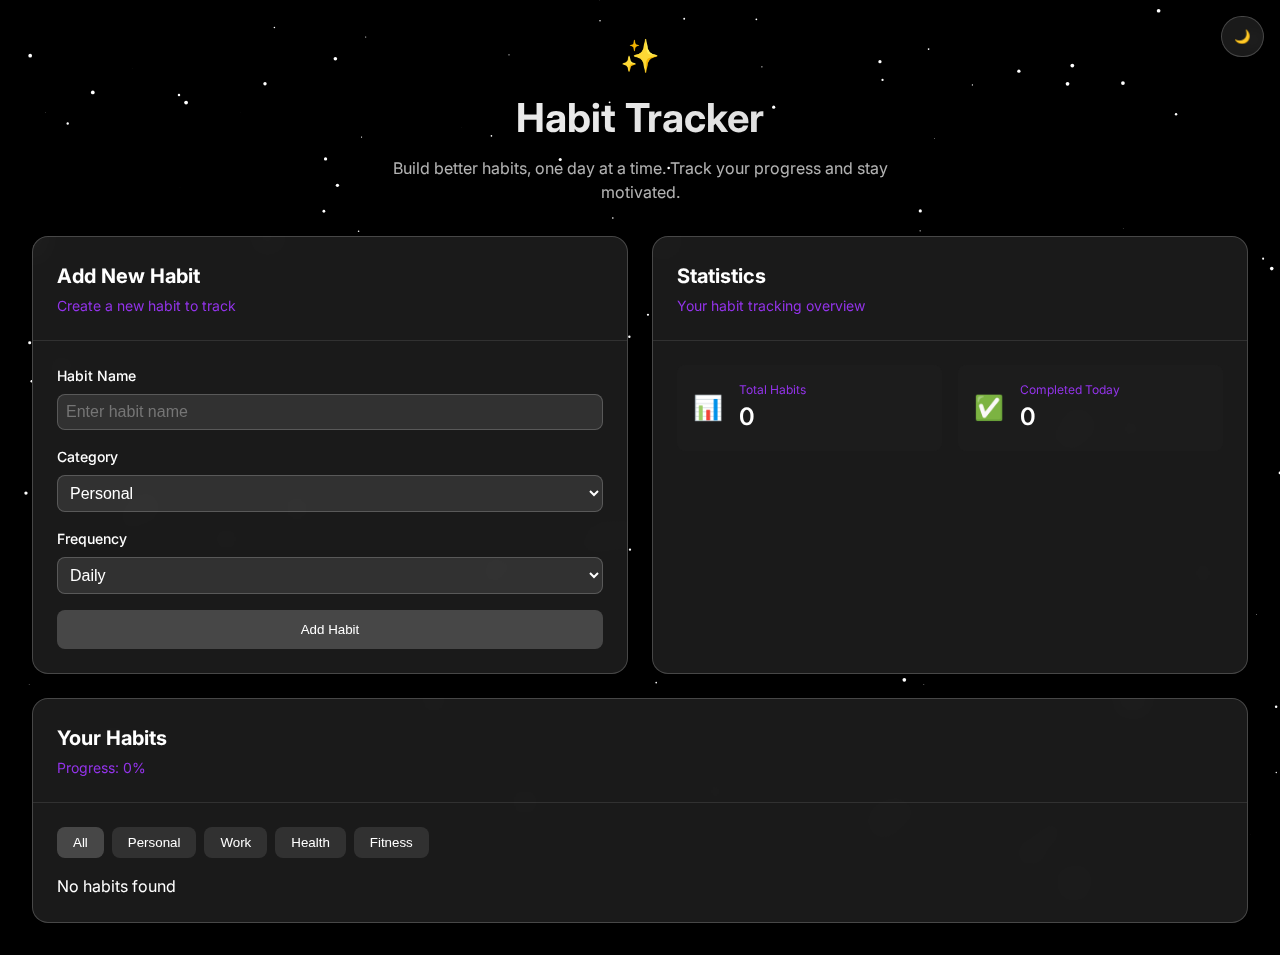
<file: Expense  tracker/templates/index.html>
<!DOCTYPE html>
<html lang="en">
<head>
    <meta charset="UTF-8">
    <meta name="viewport" content="width=device-width, initial-scale=1.0">
    <title>Habit Tracker</title>
    <link href="https://fonts.googleapis.com/css2?family=Inter:wght@400;500;600;700&display=swap" rel="stylesheet">
    <style>
        /* Base Styles */
        * {
            margin: 0;
            padding: 0;
            box-sizing: border-box;
        }

        body {
            min-height: 100vh;
            font-family: 'Inter', system-ui, -apple-system, sans-serif;
            transition: background-color 0.3s, color 0.3s;
            line-height: 1.5;
        }

        body.dark {
            background-color: black;
            color: white;
        }

        body.light {
            background-color: white;
            color: black;
        }

        /* Layout */
        .container {
            max-width: 80rem;
            margin: 0 auto;
            padding: 2rem;
            position: relative;
            z-index: 1;
        }

        /* Theme Toggle */
        .theme-toggle {
            position: fixed;
            top: 1rem;
            right: 1rem;
            padding: 0.75rem;
            border-radius: 9999px;
            border: 1px solid rgba(255, 255, 255, 0.2);
            background: rgba(255, 255, 255, 0.1);
            backdrop-filter: blur(8px);
            color: inherit;
            cursor: pointer;
            z-index: 50;
            transition: background-color 0.2s;
        }

        .theme-toggle:hover {
            background: rgba(255, 255, 255, 0.2);
        }

        /* Header */
        .header {
            text-align: center;
            margin-bottom: 2rem;
        }

        .sparkle {
            display: inline-block;
            font-size: 2rem;
            animation: bounce 2s infinite;
        }

        .header h1 {
            font-size: 2.5rem;
            margin: 0.5rem 0;
            background: linear-gradient(to right, #fff, #ccc);
            -webkit-background-clip: text;
            color: transparent;
        }

        body.light .header h1 {
            background: linear-gradient(to right, #9333ea, #ec4899);
            -webkit-background-clip: text;
        }

        .header p {
            color: rgba(255, 255, 255, 0.7);
            max-width: 32rem;
            margin: 0 auto;
        }

        body.light .header p {
            color: rgba(0, 0, 0, 0.6);
        }

        /* Grid Layout */
        .grid {
            display: grid;
            gap: 1.5rem;
            margin-bottom: 1.5rem;
        }

        @media (min-width: 768px) {
            .grid {
                grid-template-columns: repeat(2, 1fr);
            }
        }

        /* Cards */
        .card {
            background: rgba(255, 255, 255, 0.1);
            backdrop-filter: blur(16px);
            border-radius: 1rem;
            border: 1px solid rgba(255, 255, 255, 0.2);
            transition: all 0.3s ease;
        }

        body.light .card {
            background: rgba(255, 255, 255, 0.5); /* 0.5 makes it 50% transparent */

            border: 1px solid rgba(0, 0, 0, 0.1);
            box-shadow: 0 4px 6px -1px rgba(0, 0, 0, 0.1), 0 2px 4px -1px rgba(0, 0, 0, 0.06);
        }

        .card-header {
            padding: 1.5rem;
            border-bottom: 1px solid rgba(255, 255, 255, 0.1);
        }

        .card-header h2 {
            
            font-size: 1.25rem;
            margin-bottom: 0.25rem;
        }

        .card-header p {
            color: #9333ea;
            font-size: 0.875rem;
        }

        .card-content {
            padding: 1.5rem;
        }

        /* Form Styles */
        .form {
            display: flex;
            flex-direction: column;
            gap: 1rem;
        }

        .form-group {
            display: flex;
            flex-direction: column;
            gap: 0.5rem;
        }

        .form-group label {
            font-size: 0.875rem;
            font-weight: 500;
        }

        .form-group input,
        .form-group select {
            padding: 0.5rem;
            border-radius: 0.5rem;
            border: 1px solid rgba(255, 255, 255, 0.2);
            background: rgba(255, 255, 255, 0.1);
            color: inherit;
            font-size: 1rem;
        }

        body.light .form-group input,
        body.light .form-group select {
            border: 1px solid rgba(0, 0, 0, 0.2);
            background: white;color: solid rgba(255, 255, 255, 0.2);
        }

        .button {
            padding: 0.75rem 1rem;
            border-radius: 0.5rem;
            border: none;
            background: rgba(255, 255, 255, 0.2);
            color: inherit;
            font-weight: 500;
            cursor: pointer;
            transition: all 0.2s ease;
        }

        .button:hover {
            background: rgba(255, 255, 255, 0.3);
        }

        /* Statistics */
        .stats-grid {
            display: grid;
            grid-template-columns: repeat(2, 1fr);
            gap: 1rem;
        }

        .stat-card {
            display: flex;
            align-items: center;
            gap: 1rem;
            padding: 1rem;
            border-radius: 0.5rem;
            background: rgba(86, 86, 86, 0.05);
        }

        .stat-icon {
            font-size: 1.5rem;
        }

        .stat-label {
            font-size: 0.75rem;
            color: #9333ea;        }

        .stat-value {
            font-size: 1.5rem;
            font-weight: 600;
        }

        /* Habits List */
        .habits-container {
            display: flex;
            flex-direction: column;
            gap: 1rem;
        }

        .habit-item {
            position: relative;
            background: rgba(255, 255, 255, 0.05);
            border-radius: 0.5rem;
            overflow: hidden;
            transition: all 0.2s ease;
        }

        .habit-content {
            display: flex;
            align-items: center;
            gap: 1rem;
            padding: 1rem;
        }

        .toggle-button {
            width: 2rem;
            height: 2rem;
            border-radius: 50%;
            border: 2px solid rgba(255, 255, 255, 0.3);
            background: transparent;
            color: white;
            cursor: pointer;
            display: flex;
            align-items: center;
            justify-content: center;
            transition: all 0.2s ease;
        }

        .toggle-button.completed {
            background: #10b981;
            border-color: #10b981;
        }

        .habit-info {
            flex: 1;
        }

        .habit-name {
            font-weight: 500;
        }

        .habit-meta {
            font-size: 0.875rem;
            color: rgba(255, 255, 255, 0.7);
        }

        .delete-button {
            opacity: 0;
            background: none;
            border: none;
            color: #ef4444;
            cursor: pointer;
            font-size: 1.25rem;
            transition: all 0.2s ease;
        }

        .habit-item:hover .delete-button {
            opacity: 1;
        }

        .habit-progress {
            position: absolute;
            bottom: 0;
            left: 0;
            height: 4px;
            background: #10b981;
            width: 100%;
            transform: scaleX(0);
            transform-origin: left;
            transition: transform 0.3s ease;
        }

        .habit-progress.completed {
            transform: scaleX(1);
        }

        /* Category Tabs */
        .tabs {
            display: flex;
            gap: 0.5rem;
            margin-bottom: 1rem;
            flex-wrap: wrap;
        }

        .tab {
            padding: 0.5rem 1rem;
            border-radius: 0.5rem;
            background: rgba(255, 255, 255, 0.1);
            border: none;
            color: inherit;
            cursor: pointer;
            transition: all 0.2s ease;
            text-transform: capitalize;
        }

        .tab.active {
            background: rgba(255, 255, 255, 0.2);
        }

        /* Animations */
        @keyframes bounce {
            0%, 100% { transform: translateY(0); }
            50% { transform: translateY(-10px); }
        }

        /* Canvas Backgrounds */
        #starsCanvas,
        #neonCanvas {
            position: fixed;
            top: 0;
            left: 0;
            width: 100%;
            height: 100%;
            pointer-events: none;
            z-index: 0;
        }

        /* Responsive Design */
        @media (max-width: 768px) {
            .container {
                padding: 1rem;
            }
            
            .header h1 {
                font-size: 2rem;
            }
            
            .tabs {
                grid-template-columns: repeat(2, 1fr);
            }
            
            .stats-grid {
                grid-template-columns: 1fr;
            }
        }
    </style>
</head>
<body class="dark">
    <!-- Theme Toggle Button -->
    <button class="theme-toggle" id="themeToggle">🌙</button>

    <!-- Canvas Backgrounds -->
    <canvas id="starsCanvas"></canvas>
    <canvas id="neonCanvas"></canvas>

    <!-- Main Content -->
    <div class="container">
        <header class="header">
            <div class="sparkle">✨</div>
            <h1>Habit Tracker</h1>
            <p>Build better habits, one day at a time. Track your progress and stay motivated.</p>
        </header>

        <div class="grid">
            <!-- Add Habit Form -->
            <div class="card">
                <div class="card-header">
                    <h2>Add New Habit</h2>
                    <p>Create a new habit to track</p>
                </div>
                <div class="card-content">
                    <form id="habit-form" class="form">
                        <div class="form-group">
                            <label for="habit-name">Habit Name</label>
                            <input type="text" id="habit-name" required placeholder="Enter habit name">
                        </div>
                        <div class="form-group">
                            <label for="habit-category">Category</label>
                            <select id="habit-category" required>
                                <option value="personal">Personal</option>
                                <option value="work">Work</option>
                                <option value="health">Health</option>
                                <option value="fitness">Fitness</option>
                            </select>
                        </div>
                        <div class="form-group">
                            <label for="habit-frequency">Frequency</label>
                            <select id="habit-frequency" required>
                                <option value="daily">Daily</option>
                                <option value="weekly">Weekly</option>
                            </select>
                        </div>
                        <button type="submit" class="button">Add Habit</button>
                    </form>
                </div>
            </div>

            <!-- Statistics -->
            <div class="card">
                <div class="card-header">
                    <h2>Statistics</h2>
                    <p>Your habit tracking overview</p>
                </div>
                <div class="card-content">
                    <div class="stats-grid">
                        <div class="stat-card">
                            <span class="stat-icon">📊</span>
                            <div>
                                <p class="stat-label">Total Habits</p>
                                <p class="stat-value" id="total-habits">0</p>
                            </div>
                        </div>
                        <div class="stat-card">
                            <span class="stat-icon">✅</span>
                            <div>
                                <p class="stat-label">Completed Today</p>
                                <p class="stat-value" id="completed-today">0</p>
                            </div>
                        </div>
                    </div>
                </div>
            </div>
        </div>

        <!-- Habits List -->
        <div class="card">
            <div class="card-header">
                <h2>Your Habits</h2>
                <p id="completion-rate">Progress: 0%</p>
            </div>
            <div class="card-content">
                <div class="tabs" id="category-tabs">
                    <button class="tab active" data-category="all">All</button>
                    <button class="tab" data-category="personal">Personal</button>
                    <button class="tab" data-category="work">Work</button>
                    <button class="tab" data-category="health">Health</button>
                    <button class="tab" data-category="fitness">Fitness</button>
                </div>
                <div class="habits-container" id="habits-container">
                    <!-- Habits will be inserted here -->
                </div>
            </div>
        </div>
    </div>

    <script>
        // Theme management
        class ThemeManager {
            constructor() {
                this.theme = localStorage.getItem('theme') || 'dark';
                this.toggleButton = document.getElementById('themeToggle');
                this.setupEventListeners();
                this.applyTheme();
            }

            setupEventListeners() {
                this.toggleButton.addEventListener('click', () => {
                    this.theme = this.theme === 'dark' ? 'light' : 'dark';
                    this.applyTheme();
                    localStorage.setItem('theme', this.theme);
                });
            }

            applyTheme() {
                document.body.className = this.theme;
                this.toggleButton.textContent = this.theme === 'dark' ? '🌙' : '☀️';
                
                // Toggle canvas visibility
                document.getElementById('starsCanvas').style.display = 
                    this.theme === 'dark' ? 'block' : 'none';
                document.getElementById('neonCanvas').style.display = 
                    this.theme === 'light' ? 'block' : 'none';
            }
        }

        // Stars Animation
        class StarsAnimation {
            constructor() {
                this.canvas = document.getElementById('starsCanvas');
                this.ctx = this.canvas.getContext('2d');
                this.stars = [];
                this.numStars = 200;
                this.setupCanvas();
                this.createStars();
                this.animate();
            }

            setupCanvas() {
                const resize = () => {
                    this.canvas.width = window.innerWidth;
                    this.canvas.height = window.innerHeight;
                };
                resize();
                window.addEventListener('resize', resize);
            }

            createStars() {
                for (let i = 0; i < this.numStars; i++) {
                    this.stars.push({
                        x: Math.random() * this.canvas.width,
                        y: Math.random() * this.canvas.height,
                        size: Math.random() * 2,
                        speed: Math.random() * 3 + 1
                    });
                }
            }

            animate() {
                this.ctx.clearRect(0, 0, this.canvas.width, this.canvas.height);
                this.ctx.fillStyle = 'white';

                this.stars.forEach(star => {
                    this.ctx.beginPath();
                    this.ctx.arc(star.x, star.y, star.size, 0, Math.PI * 2);
                    this.ctx.fill();

                    star.y += star.speed;
                    if (star.y > this.canvas.height) {
                        star.y = 0;
                        star.x = Math.random() * this.canvas.width;
                    }
                });

                requestAnimationFrame(() => this.animate());
            }
        }

        // Neon Animation
        class NeonAnimation {
            constructor() {
                this.canvas = document.getElementById('neonCanvas');
                this.ctx = this.canvas.getContext('2d');
                this.orbs = [];
                this.colors = ['#ff00ff', '#00ffff', '#ff3377', '#33ff77'];
                this.setupCanvas();
                this.createOrbs();
                this.animate();
            }

            setupCanvas() {
                const resize = () => {
                    this.canvas.width = window.innerWidth;
                    this.canvas.height = window.innerHeight;
                };
                resize();
                window.addEventListener('resize', resize);
            }

            createOrbs() {
                for (let i = 0; i < 8; i++) {
                    this.orbs.push({
                        x: Math.random() * this.canvas.width,
                        y: Math.random() * this.canvas.height,
                        radius: Math.random() * 100 + 50,
                        color: this.colors[Math.floor(Math.random() * this.colors.length)],
                        vx: (Math.random() - 0.5) * 0.5,
                        vy: (Math.random() - 0.5) * 0.5
                    });
                }
            }

            animate() {
                this.ctx.fillStyle = 'rgba(255, 255, 255, 0.01)';
                this.ctx.fillRect(0, 0, this.canvas.width, this.canvas.height);

                this.orbs.forEach(orb => {
                    const gradient = this.ctx.createRadialGradient(
                        orb.x, orb.y, 0,
                        orb.x, orb.y, orb.radius
                    );
                    gradient.addColorStop(0, `${orb.color}33`);
                    gradient.addColorStop(1, 'transparent');

                    this.ctx.beginPath();
                    this.ctx.fillStyle = gradient;
                    this.ctx.arc(orb.x, orb.y, orb.radius, 0, Math.PI * 2);
                    this.ctx.fill();

                    orb.x += orb.vx;
                    orb.y += orb.vy;

                    if (orb.x < 0 || orb.x > this.canvas.width) orb.vx *= -1;
                    if (orb.y < 0 || orb.y > this.canvas.height) orb.vy *= -1;
                });

                requestAnimationFrame(() => this.animate());
            }
        }

        // Habit Management
        class HabitTracker {
            constructor() {
                this.habits = JSON.parse(localStorage.getItem('habits') || '[]');
                this.activeCategory = 'all';
                this.setupEventListeners();
                this.render();
            }

            setupEventListeners() {
                document.getElementById('habit-form').addEventListener('submit', (e) => {
                    e.preventDefault();
                    const name = document.getElementById('habit-name').value;
                    const category = document.getElementById('habit-category').value;
                    const frequency = document.getElementById('habit-frequency').value;
                    
                    const habit = {
                        id: crypto.randomUUID(),
                        name,
                        category,
                        frequency,
                        completedDates: [],
                        createdAt: new Date().toISOString(),
                        streak: 0
                    };

                    this.habits.push(habit);
                    this.saveHabits();
                    this.render();
                    e.target.reset();
                });

                document.getElementById('category-tabs').addEventListener('click', (e) => {
                    if (e.target.classList.contains('tab')) {
                        document.querySelectorAll('.tab').forEach(tab => 
                            tab.classList.remove('active'));
                        e.target.classList.add('active');
                        this.activeCategory = e.target.dataset.category;
                        this.render();
                    }
                });
            }

            saveHabits() {
                localStorage.setItem('habits', JSON.stringify(this.habits));
            }

            toggleHabit(id) {
                const today = new Date().toISOString().split('T')[0];
                this.habits = this.habits.map(habit => {
                    if (habit.id === id) {
                        const isCompleted = habit.completedDates.includes(today);
                        return {
                            ...habit,
                            completedDates: isCompleted
                                ? habit.completedDates.filter(date => date !== today)
                                : [...habit.completedDates, today],
                            streak: isCompleted
                                ? Math.max(0, habit.streak - 1)
                                : habit.streak + 1
                        };
                    }
                    return habit;
                });
                
                this.saveHabits();
                this.render();
            }

            deleteHabit(id) {
                this.habits = this.habits.filter(h => h.id !== id);
                this.saveHabits();
                this.render();
            }

            updateStats() {
                const today = new Date().toISOString().split('T')[0];
                const completedToday = this.habits.filter(h => 
                    h.completedDates.includes(today)
                ).length;
                
                document.getElementById('total-habits').textContent = this.habits.length;
                document.getElementById('completed-today').textContent = completedToday;
                
                const completionRate = this.habits.length
                    ? Math.round((completedToday / this.habits.length) * 100)
                    : 0;
                document.getElementById('completion-rate').textContent = 
                    `Progress: ${completionRate}%`;
            }

            render() {
                const container = document.getElementById('habits-container');
                container.innerHTML = '';
                
                const filteredHabits = this.activeCategory === 'all'
                    ? this.habits
                    : this.habits.filter(h => h.category === this.activeCategory);

                const today = new Date().toISOString().split('T')[0];

                if (filteredHabits.length === 0) {
                    container.innerHTML = '<p class="no-habits">No habits found</p>';
                } else {
                    filteredHabits.forEach(habit => {
                        const isCompleted = habit.completedDates.includes(today);
                        const habitElement = document.createElement('div');
                        habitElement.className = 'habit-item';
                        habitElement.innerHTML = `
                            <div class="habit-content">
                                <button class="toggle-button ${isCompleted ? 'completed' : ''}"
                                        onclick="habitTracker.toggleHabit('${habit.id}')">
                                    ${isCompleted ? '✓' : '○'}
                                </button>
                                <div class="habit-info">
                                    <p class="habit-name">${habit.name}</p>
                                    <p class="habit-meta">
                                        ${habit.frequency} • ${habit.category}
                                        ${habit.streak > 0 ? ` • 🏆 ${habit.streak} day streak` : ''}
                                    </p>
                                </div>
                                <button class="delete-button" 
                                        onclick="habitTracker.deleteHabit('${habit.id}')">
                                    🗑️
                                </button>
                            </div>
                            <div class="habit-progress ${isCompleted ? 'completed' : ''}"></div>
                        `;
                        container.appendChild(habitElement);
                    });
                }
                
                this.updateStats();
            }
        }

        // Initialize everything
        const themeManager = new ThemeManager();
        const starsAnimation = new StarsAnimation();
        const neonAnimation = new NeonAnimation();
        const habitTracker = new HabitTracker();
    </script>
</body>
</html>
</file>
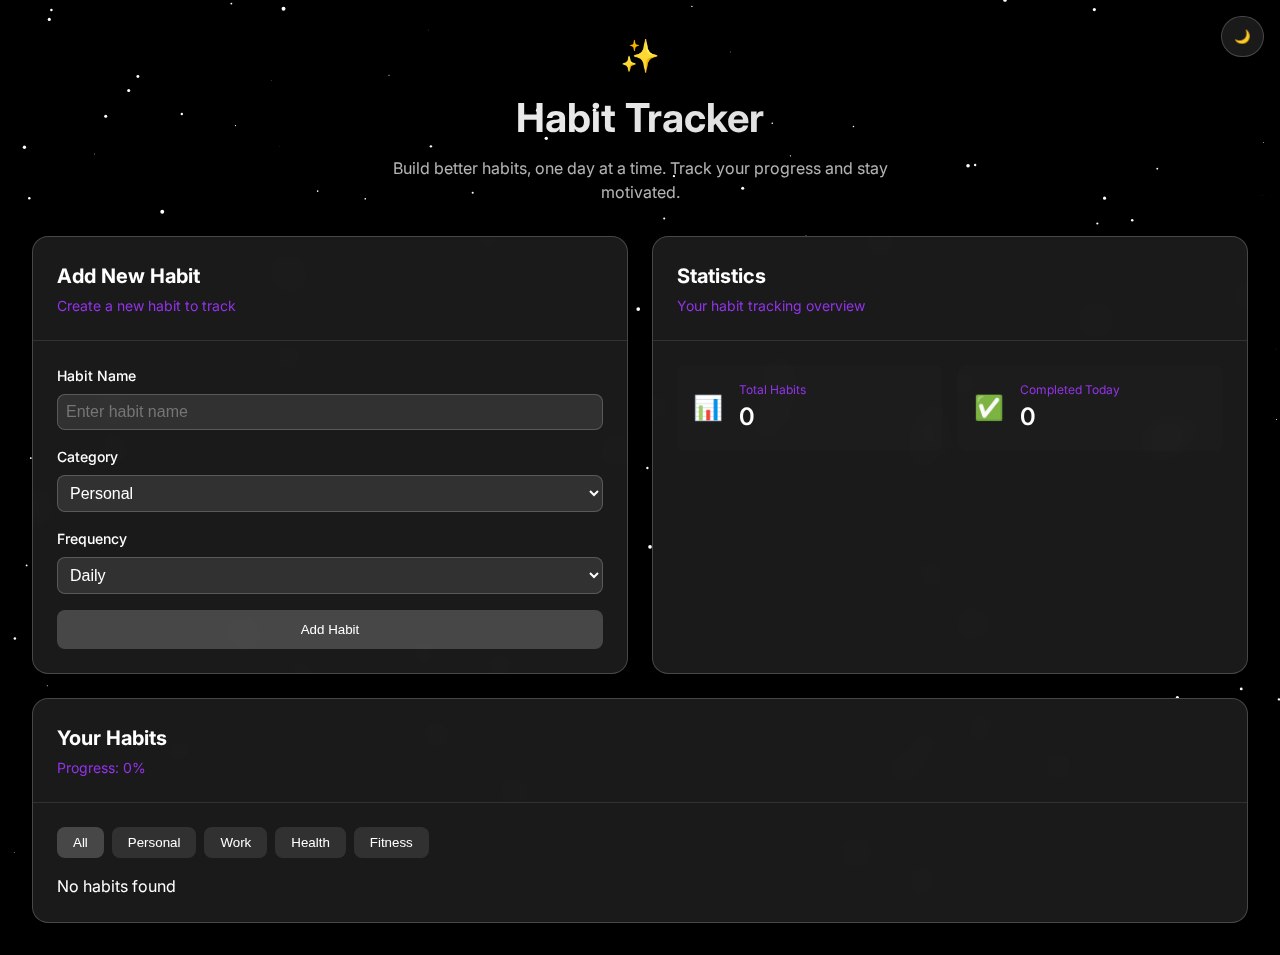
<file: Expense  tracker/templates/index copy.html>
<!DOCTYPE html>
<html lang="en">
<head>
    <meta charset="UTF-8">
    <meta name="viewport" content="width=device-width, initial-scale=1.0">
    <title>Habit Tracker</title>
    <link href="https://fonts.googleapis.com/css2?family=Inter:wght@400;500;600;700&display=swap" rel="stylesheet">
    <style>
        /* Base Styles */
        * {
            margin: 0;
            padding: 0;
            box-sizing: border-box;
        }

        body {
            min-height: 100vh;
            font-family: 'Inter', system-ui, -apple-system, sans-serif;
            transition: background-color 0.3s, color 0.3s;
            line-height: 1.5;
        }

        body.dark {
            background-color: black;
            color: white;
        }

        body.light {
            background-color: white;
            color: black;
        }

        /* Layout */
        .container {
            max-width: 80rem;
            margin: 0 auto;
            padding: 2rem;
            position: relative;
            z-index: 1;
        }

        /* Theme Toggle */
        .theme-toggle {
            position: fixed;
            top: 1rem;
            right: 1rem;
            padding: 0.75rem;
            border-radius: 9999px;
            border: 1px solid rgba(255, 255, 255, 0.2);
            background: rgba(255, 255, 255, 0.1);
            backdrop-filter: blur(8px);
            color: inherit;
            cursor: pointer;
            z-index: 50;
            transition: background-color 0.2s;
        }

        .theme-toggle:hover {
            background: rgba(255, 255, 255, 0.2);
        }

        /* Header */
        .header {
            text-align: center;
            margin-bottom: 2rem;
        }

        .sparkle {
            display: inline-block;
            font-size: 2rem;
            animation: bounce 2s infinite;
        }

        .header h1 {
            font-size: 2.5rem;
            margin: 0.5rem 0;
            background: linear-gradient(to right, #fff, #ccc);
            -webkit-background-clip: text;
            color: transparent;
        }

        body.light .header h1 {
            background: linear-gradient(to right, #9333ea, #ec4899);
            -webkit-background-clip: text;
        }

        .header p {
            color: rgba(255, 255, 255, 0.7);
            max-width: 32rem;
            margin: 0 auto;
        }

        body.light .header p {
            color: rgba(0, 0, 0, 0.6);
        }

        /* Grid Layout */
        .grid {
            display: grid;
            gap: 1.5rem;
            margin-bottom: 1.5rem;
        }

        @media (min-width: 768px) {
            .grid {
                grid-template-columns: repeat(2, 1fr);
            }
        }

        /* Cards */
        .card {
            background: rgba(255, 255, 255, 0.1);
            backdrop-filter: blur(16px);
            border-radius: 1rem;
            border: 1px solid rgba(255, 255, 255, 0.2);
            transition: all 0.3s ease;
        }

        body.light .card {
            background: rgba(255, 255, 255, 0.5); /* 0.5 makes it 50% transparent */

            border: 1px solid rgba(0, 0, 0, 0.1);
            box-shadow: 0 4px 6px -1px rgba(0, 0, 0, 0.1), 0 2px 4px -1px rgba(0, 0, 0, 0.06);
        }

        .card-header {
            padding: 1.5rem;
            border-bottom: 1px solid rgba(255, 255, 255, 0.1);
        }

        .card-header h2 {
            
            font-size: 1.25rem;
            margin-bottom: 0.25rem;
        }

        .card-header p {
            color: #9333ea;
            font-size: 0.875rem;
        }

        .card-content {
            padding: 1.5rem;
        }

        /* Form Styles */
        .form {
            display: flex;
            flex-direction: column;
            gap: 1rem;
        }

        .form-group {
            display: flex;
            flex-direction: column;
            gap: 0.5rem;
        }

        .form-group label {
            font-size: 0.875rem;
            font-weight: 500;
        }

        .form-group input,
        .form-group select {
            padding: 0.5rem;
            border-radius: 0.5rem;
            border: 1px solid rgba(255, 255, 255, 0.2);
            background: rgba(255, 255, 255, 0.1);
            color: inherit;
            font-size: 1rem;
        }

        body.light .form-group input,
        body.light .form-group select {
            border: 1px solid rgba(0, 0, 0, 0.2);
            background: white;color: solid rgba(255, 255, 255, 0.2);
        }

        .button {
            padding: 0.75rem 1rem;
            border-radius: 0.5rem;
            border: none;
            background: rgba(255, 255, 255, 0.2);
            color: inherit;
            font-weight: 500;
            cursor: pointer;
            transition: all 0.2s ease;
        }

        .button:hover {
            background: rgba(255, 255, 255, 0.3);
        }

        /* Statistics */
        .stats-grid {
            display: grid;
            grid-template-columns: repeat(2, 1fr);
            gap: 1rem;
        }

        .stat-card {
            display: flex;
            align-items: center;
            gap: 1rem;
            padding: 1rem;
            border-radius: 0.5rem;
            background: rgba(86, 86, 86, 0.05);
        }

        .stat-icon {
            font-size: 1.5rem;
        }

        .stat-label {
            font-size: 0.75rem;
            color: #9333ea;        }

        .stat-value {
            font-size: 1.5rem;
            font-weight: 600;
        }

        /* Habits List */
        .habits-container {
            display: flex;
            flex-direction: column;
            gap: 1rem;
        }

        .habit-item {
            position: relative;
            background: rgba(255, 255, 255, 0.05);
            border-radius: 0.5rem;
            overflow: hidden;
            transition: all 0.2s ease;
        }

        .habit-content {
            display: flex;
            align-items: center;
            gap: 1rem;
            padding: 1rem;
        }

        .toggle-button {
            width: 2rem;
            height: 2rem;
            border-radius: 50%;
            border: 2px solid rgba(255, 255, 255, 0.3);
            background: transparent;
            color: white;
            cursor: pointer;
            display: flex;
            align-items: center;
            justify-content: center;
            transition: all 0.2s ease;
        }

        .toggle-button.completed {
            background: #10b981;
            border-color: #10b981;
        }

        .habit-info {
            flex: 1;
        }

        .habit-name {
            font-weight: 500;
        }

        .habit-meta {
            font-size: 0.875rem;
            color: rgba(255, 255, 255, 0.7);
        }

        .delete-button {
            opacity: 0;
            background: none;
            border: none;
            color: #ef4444;
            cursor: pointer;
            font-size: 1.25rem;
            transition: all 0.2s ease;
        }

        .habit-item:hover .delete-button {
            opacity: 1;
        }

        .habit-progress {
            position: absolute;
            bottom: 0;
            left: 0;
            height: 4px;
            background: #10b981;
            width: 100%;
            transform: scaleX(0);
            transform-origin: left;
            transition: transform 0.3s ease;
        }

        .habit-progress.completed {
            transform: scaleX(1);
        }

        /* Category Tabs */
        .tabs {
            display: flex;
            gap: 0.5rem;
            margin-bottom: 1rem;
            flex-wrap: wrap;
        }

        .tab {
            padding: 0.5rem 1rem;
            border-radius: 0.5rem;
            background: rgba(255, 255, 255, 0.1);
            border: none;
            color: inherit;
            cursor: pointer;
            transition: all 0.2s ease;
            text-transform: capitalize;
        }

        .tab.active {
            background: rgba(255, 255, 255, 0.2);
        }

        /* Animations */
        @keyframes bounce {
            0%, 100% { transform: translateY(0); }
            50% { transform: translateY(-10px); }
        }

        /* Canvas Backgrounds */
        #starsCanvas,
        #neonCanvas {
            position: fixed;
            top: 0;
            left: 0;
            width: 100%;
            height: 100%;
            pointer-events: none;
            z-index: 0;
        }

        /* Responsive Design */
        @media (max-width: 768px) {
            .container {
                padding: 1rem;
            }
            
            .header h1 {
                font-size: 2rem;
            }
            
            .tabs {
                grid-template-columns: repeat(2, 1fr);
            }
            
            .stats-grid {
                grid-template-columns: 1fr;
            }
        }
    </style>
</head>
<body class="dark">
    <!-- Theme Toggle Button -->
    <button class="theme-toggle" id="themeToggle">🌙</button>

    <!-- Canvas Backgrounds -->
    <canvas id="starsCanvas"></canvas>
    <canvas id="neonCanvas"></canvas>

    <!-- Main Content -->
    <div class="container">
        <header class="header">
            <div class="sparkle">✨</div>
            <h1>Habit Tracker</h1>
            <p>Build better habits, one day at a time. Track your progress and stay motivated.</p>
        </header>

        <div class="grid">
            <!-- Add Habit Form -->
            <div class="card">
                <div class="card-header">
                    <h2>Add New Habit</h2>
                    <p>Create a new habit to track</p>
                </div>
                <div class="card-content">
                    <form id="habit-form" class="form">
                        <div class="form-group">
                            <label for="habit-name">Habit Name</label>
                            <input type="text" id="habit-name" required placeholder="Enter habit name">
                        </div>
                        <div class="form-group">
                            <label for="habit-category">Category</label>
                            <select id="habit-category" required>
                                <option value="personal">Personal</option>
                                <option value="work">Work</option>
                                <option value="health">Health</option>
                                <option value="fitness">Fitness</option>
                            </select>
                        </div>
                        <div class="form-group">
                            <label for="habit-frequency">Frequency</label>
                            <select id="habit-frequency" required>
                                <option value="daily">Daily</option>
                                <option value="weekly">Weekly</option>
                            </select>
                        </div>
                        <button type="submit" class="button">Add Habit</button>
                    </form>
                </div>
            </div>

            <!-- Statistics -->
            <div class="card">
                <div class="card-header">
                    <h2>Statistics</h2>
                    <p>Your habit tracking overview</p>
                </div>
                <div class="card-content">
                    <div class="stats-grid">
                        <div class="stat-card">
                            <span class="stat-icon">📊</span>
                            <div>
                                <p class="stat-label">Total Habits</p>
                                <p class="stat-value" id="total-habits">0</p>
                            </div>
                        </div>
                        <div class="stat-card">
                            <span class="stat-icon">✅</span>
                            <div>
                                <p class="stat-label">Completed Today</p>
                                <p class="stat-value" id="completed-today">0</p>
                            </div>
                        </div>
                    </div>
                </div>
            </div>
        </div>

        <!-- Habits List -->
        <div class="card">
            <div class="card-header">
                <h2>Your Habits</h2>
                <p id="completion-rate">Progress: 0%</p>
            </div>
            <div class="card-content">
                <div class="tabs" id="category-tabs">
                    <button class="tab active" data-category="all">All</button>
                    <button class="tab" data-category="personal">Personal</button>
                    <button class="tab" data-category="work">Work</button>
                    <button class="tab" data-category="health">Health</button>
                    <button class="tab" data-category="fitness">Fitness</button>
                </div>
                <div class="habits-container" id="habits-container">
                    <!-- Habits will be inserted here -->
                </div>
            </div>
        </div>
    </div>

    <script>
        // Theme management
        class ThemeManager {
            constructor() {
                this.theme = localStorage.getItem('theme') || 'dark';
                this.toggleButton = document.getElementById('themeToggle');
                this.setupEventListeners();
                this.applyTheme();
            }

            setupEventListeners() {
                this.toggleButton.addEventListener('click', () => {
                    this.theme = this.theme === 'dark' ? 'light' : 'dark';
                    this.applyTheme();
                    localStorage.setItem('theme', this.theme);
                });
            }

            applyTheme() {
                document.body.className = this.theme;
                this.toggleButton.textContent = this.theme === 'dark' ? '🌙' : '☀️';
                
                // Toggle canvas visibility
                document.getElementById('starsCanvas').style.display = 
                    this.theme === 'dark' ? 'block' : 'none';
                document.getElementById('neonCanvas').style.display = 
                    this.theme === 'light' ? 'block' : 'none';
            }
        }

        // Stars Animation
        class StarsAnimation {
            constructor() {
                this.canvas = document.getElementById('starsCanvas');
                this.ctx = this.canvas.getContext('2d');
                this.stars = [];
                this.numStars = 200;
                this.setupCanvas();
                this.createStars();
                this.animate();
            }

            setupCanvas() {
                const resize = () => {
                    this.canvas.width = window.innerWidth;
                    this.canvas.height = window.innerHeight;
                };
                resize();
                window.addEventListener('resize', resize);
            }

            createStars() {
                for (let i = 0; i < this.numStars; i++) {
                    this.stars.push({
                        x: Math.random() * this.canvas.width,
                        y: Math.random() * this.canvas.height,
                        size: Math.random() * 2,
                        speed: Math.random() * 3 + 1
                    });
                }
            }

            animate() {
                this.ctx.clearRect(0, 0, this.canvas.width, this.canvas.height);
                this.ctx.fillStyle = 'white';

                this.stars.forEach(star => {
                    this.ctx.beginPath();
                    this.ctx.arc(star.x, star.y, star.size, 0, Math.PI * 2);
                    this.ctx.fill();

                    star.y += star.speed;
                    if (star.y > this.canvas.height) {
                        star.y = 0;
                        star.x = Math.random() * this.canvas.width;
                    }
                });

                requestAnimationFrame(() => this.animate());
            }
        }

        // Neon Animation
        class NeonAnimation {
            constructor() {
                this.canvas = document.getElementById('neonCanvas');
                this.ctx = this.canvas.getContext('2d');
                this.orbs = [];
                this.colors = ['#ff00ff', '#00ffff', '#ff3377', '#33ff77'];
                this.setupCanvas();
                this.createOrbs();
                this.animate();
            }

            setupCanvas() {
                const resize = () => {
                    this.canvas.width = window.innerWidth;
                    this.canvas.height = window.innerHeight;
                };
                resize();
                window.addEventListener('resize', resize);
            }

            createOrbs() {
                for (let i = 0; i < 8; i++) {
                    this.orbs.push({
                        x: Math.random() * this.canvas.width,
                        y: Math.random() * this.canvas.height,
                        radius: Math.random() * 100 + 50,
                        color: this.colors[Math.floor(Math.random() * this.colors.length)],
                        vx: (Math.random() - 0.5) * 0.5,
                        vy: (Math.random() - 0.5) * 0.5
                    });
                }
            }

            animate() {
                this.ctx.fillStyle = 'rgba(255, 255, 255, 0.01)';
                this.ctx.fillRect(0, 0, this.canvas.width, this.canvas.height);

                this.orbs.forEach(orb => {
                    const gradient = this.ctx.createRadialGradient(
                        orb.x, orb.y, 0,
                        orb.x, orb.y, orb.radius
                    );
                    gradient.addColorStop(0, `${orb.color}33`);
                    gradient.addColorStop(1, 'transparent');

                    this.ctx.beginPath();
                    this.ctx.fillStyle = gradient;
                    this.ctx.arc(orb.x, orb.y, orb.radius, 0, Math.PI * 2);
                    this.ctx.fill();

                    orb.x += orb.vx;
                    orb.y += orb.vy;

                    if (orb.x < 0 || orb.x > this.canvas.width) orb.vx *= -1;
                    if (orb.y < 0 || orb.y > this.canvas.height) orb.vy *= -1;
                });

                requestAnimationFrame(() => this.animate());
            }
        }

        // Habit Management
        class HabitTracker {
            constructor() {
                this.habits = JSON.parse(localStorage.getItem('habits') || '[]');
                this.activeCategory = 'all';
                this.setupEventListeners();
                this.render();
            }

            setupEventListeners() {
                document.getElementById('habit-form').addEventListener('submit', (e) => {
                    e.preventDefault();
                    const name = document.getElementById('habit-name').value;
                    const category = document.getElementById('habit-category').value;
                    const frequency = document.getElementById('habit-frequency').value;
                    
                    const habit = {
                        id: crypto.randomUUID(),
                        name,
                        category,
                        frequency,
                        completedDates: [],
                        createdAt: new Date().toISOString(),
                        streak: 0
                    };

                    this.habits.push(habit);
                    this.saveHabits();
                    this.render();
                    e.target.reset();
                });

                document.getElementById('category-tabs').addEventListener('click', (e) => {
                    if (e.target.classList.contains('tab')) {
                        document.querySelectorAll('.tab').forEach(tab => 
                            tab.classList.remove('active'));
                        e.target.classList.add('active');
                        this.activeCategory = e.target.dataset.category;
                        this.render();
                    }
                });
            }

            saveHabits() {
                localStorage.setItem('habits', JSON.stringify(this.habits));
            }

            toggleHabit(id) {
                const today = new Date().toISOString().split('T')[0];
                this.habits = this.habits.map(habit => {
                    if (habit.id === id) {
                        const isCompleted = habit.completedDates.includes(today);
                        return {
                            ...habit,
                            completedDates: isCompleted
                                ? habit.completedDates.filter(date => date !== today)
                                : [...habit.completedDates, today],
                            streak: isCompleted
                                ? Math.max(0, habit.streak - 1)
                                : habit.streak + 1
                        };
                    }
                    return habit;
                });
                
                this.saveHabits();
                this.render();
            }

            deleteHabit(id) {
                this.habits = this.habits.filter(h => h.id !== id);
                this.saveHabits();
                this.render();
            }

            updateStats() {
                const today = new Date().toISOString().split('T')[0];
                const completedToday = this.habits.filter(h => 
                    h.completedDates.includes(today)
                ).length;
                
                document.getElementById('total-habits').textContent = this.habits.length;
                document.getElementById('completed-today').textContent = completedToday;
                
                const completionRate = this.habits.length
                    ? Math.round((completedToday / this.habits.length) * 100)
                    : 0;
                document.getElementById('completion-rate').textContent = 
                    `Progress: ${completionRate}%`;
            }

            render() {
                const container = document.getElementById('habits-container');
                container.innerHTML = '';
                
                const filteredHabits = this.activeCategory === 'all'
                    ? this.habits
                    : this.habits.filter(h => h.category === this.activeCategory);

                const today = new Date().toISOString().split('T')[0];

                if (filteredHabits.length === 0) {
                    container.innerHTML = '<p class="no-habits">No habits found</p>';
                } else {
                    filteredHabits.forEach(habit => {
                        const isCompleted = habit.completedDates.includes(today);
                        const habitElement = document.createElement('div');
                        habitElement.className = 'habit-item';
                        habitElement.innerHTML = `
                            <div class="habit-content">
                                <button class="toggle-button ${isCompleted ? 'completed' : ''}"
                                        onclick="habitTracker.toggleHabit('${habit.id}')">
                                    ${isCompleted ? '✓' : '○'}
                                </button>
                                <div class="habit-info">
                                    <p class="habit-name">${habit.name}</p>
                                    <p class="habit-meta">
                                        ${habit.frequency} • ${habit.category}
                                        ${habit.streak > 0 ? ` • 🏆 ${habit.streak} day streak` : ''}
                                    </p>
                                </div>
                                <button class="delete-button" 
                                        onclick="habitTracker.deleteHabit('${habit.id}')">
                                    🗑️
                                </button>
                            </div>
                            <div class="habit-progress ${isCompleted ? 'completed' : ''}"></div>
                        `;
                        container.appendChild(habitElement);
                    });
                }
                
                this.updateStats();
            }
        }

        // Initialize everything
        const themeManager = new ThemeManager();
        const starsAnimation = new StarsAnimation();
        const neonAnimation = new NeonAnimation();
        const habitTracker = new HabitTracker();
    </script>
</body>
</html>
</file>
